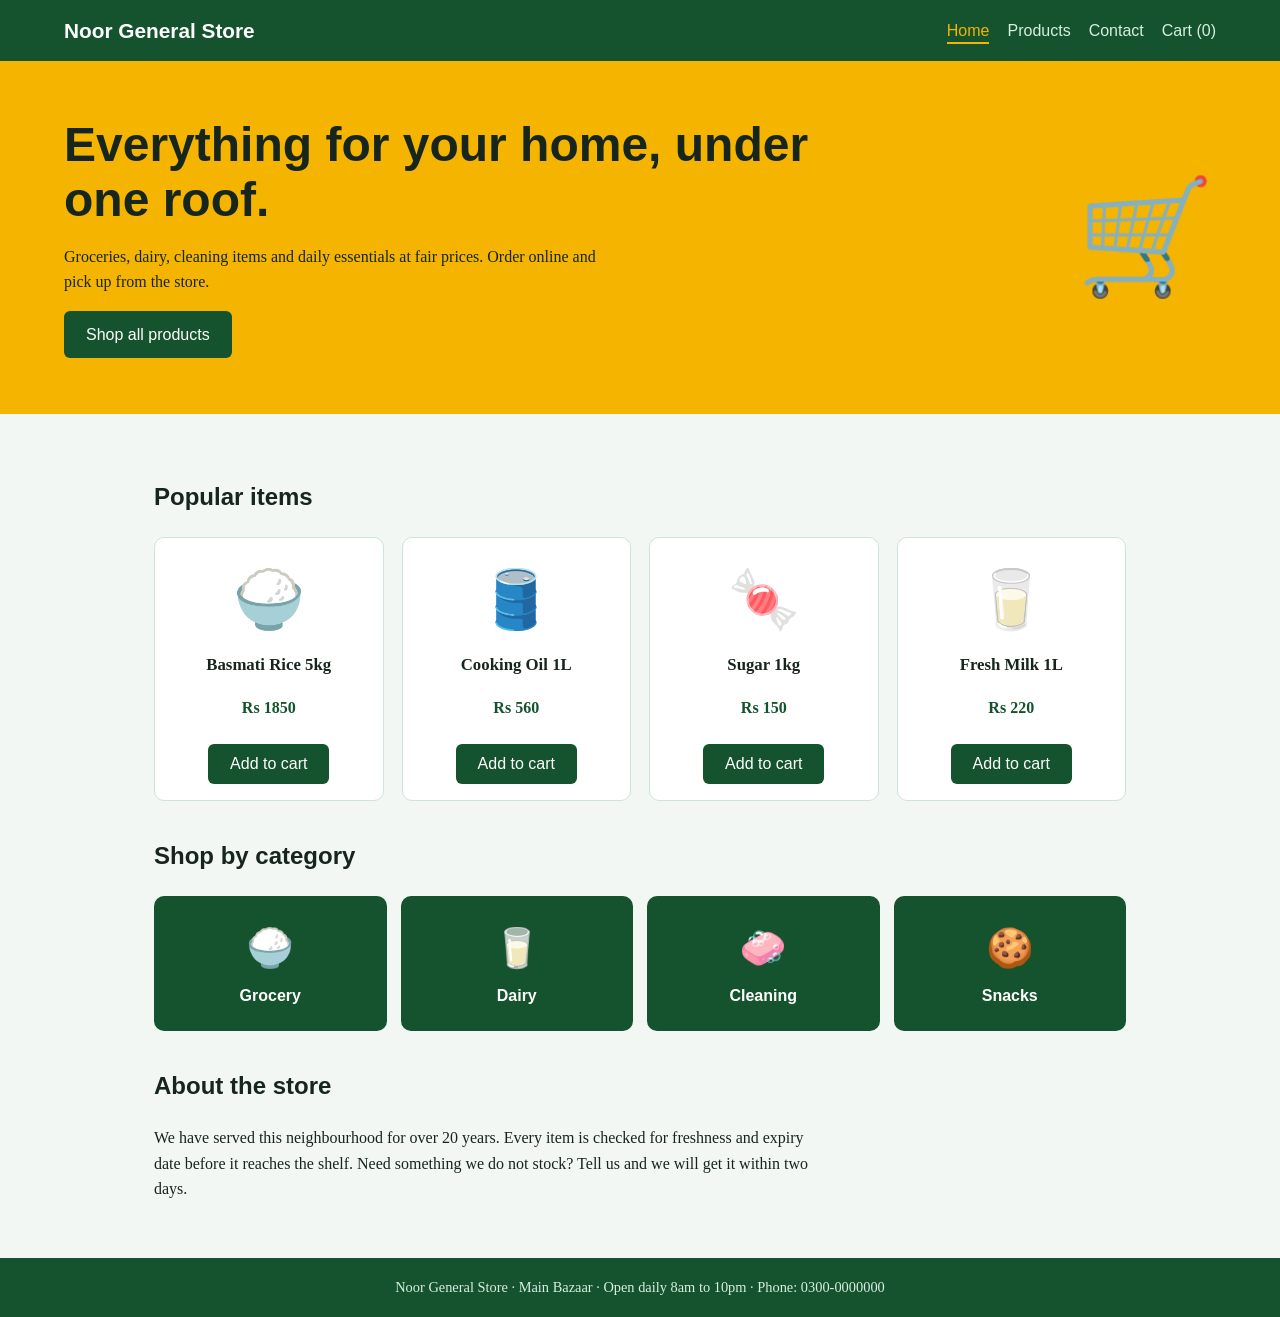
<file: index.html>
<!DOCTYPE html>
<html lang="en"><head><meta charset="UTF-8"><meta name="viewport" content="width=device-width, initial-scale=1">
<title>Noor General Store</title><link rel="stylesheet" href="style.css"></head><body>
<header class="top"><a class="logo" href="index.html">Noor General Store</a><nav><a href="index.html" class="on">Home</a><a href="products.html">Products</a><a href="contact.html">Contact</a><a href="products.html#cart" class="cartlink">Cart (<span id="cartCount">0</span>)</a></nav></header>
<section class="hero"><div><h1>Everything for your home, under one roof.</h1>
<p>Groceries, dairy, cleaning items and daily essentials at fair prices. Order online and pick up from the store.</p>
<a class="btn" href="products.html">Shop all products</a></div><div class="heroart">🛒</div></section>
<main>
<h2>Popular items</h2><div class="grid" id="featured"></div>
<h2>Shop by category</h2><div class="cats">
<div class="cat">🍚<b>Grocery</b></div><div class="cat">🥛<b>Dairy</b></div><div class="cat">🧼<b>Cleaning</b></div><div class="cat">🍪<b>Snacks</b></div></div>
<h2>About the store</h2><p class="about">We have served this neighbourhood for over 20 years. Every item is checked for freshness and expiry date before it reaches the shelf. Need something we do not stock? Tell us and we will get it within two days.</p>
</main>
<footer class="foot"><p>Noor General Store · Main Bazaar · Open daily 8am to 10pm · Phone: 0300-0000000</p></footer><script src="script.js"></script>
</body></html>
</file>
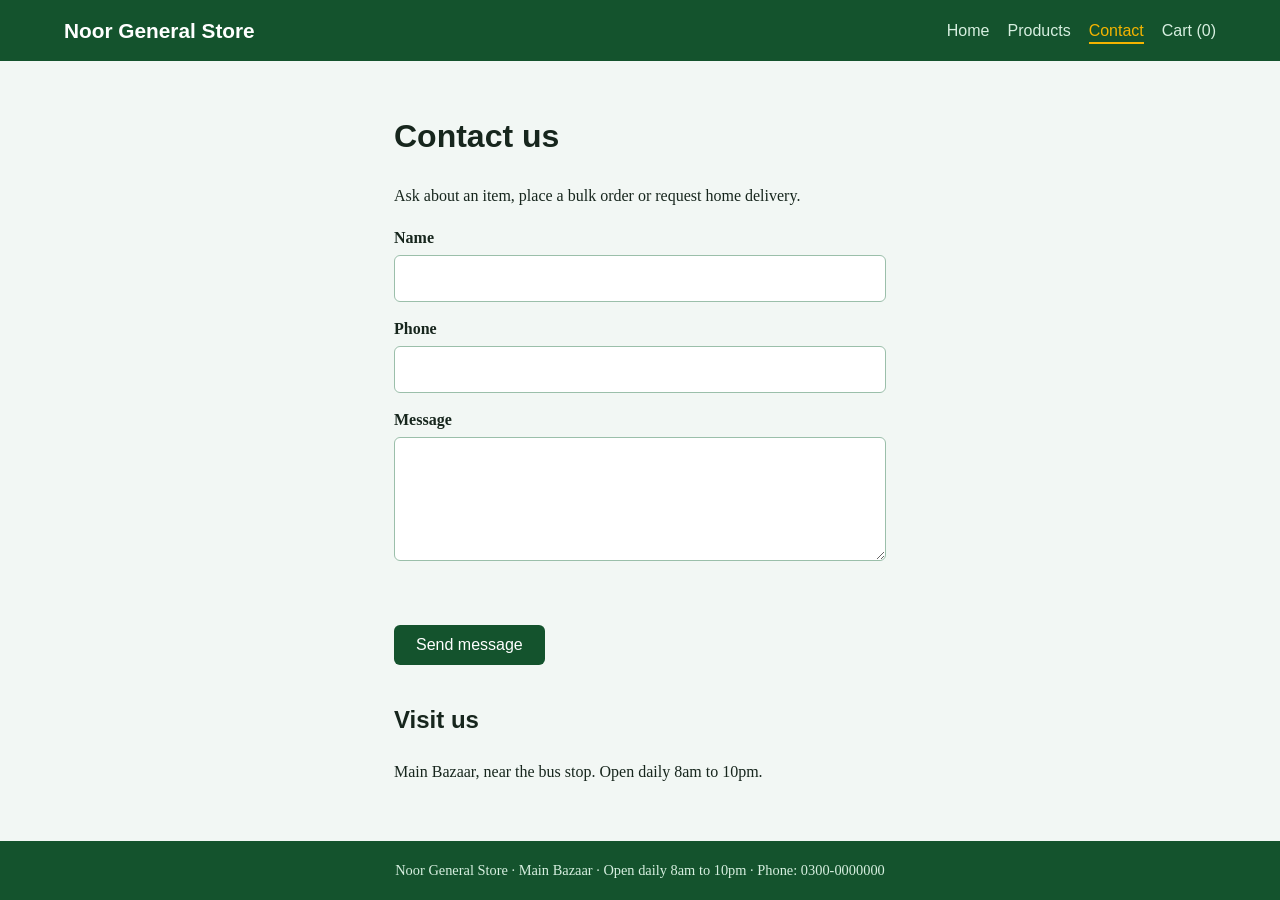
<file: contact.html>
<!DOCTYPE html>
<html lang="en"><head><meta charset="UTF-8"><meta name="viewport" content="width=device-width, initial-scale=1">
<title>Contact | Noor General Store</title><link rel="stylesheet" href="style.css"></head><body>
<header class="top"><a class="logo" href="index.html">Noor General Store</a><nav><a href="index.html">Home</a><a href="products.html">Products</a><a href="contact.html" class="on">Contact</a><a href="products.html#cart" class="cartlink">Cart (<span id="cartCount">0</span>)</a></nav></header>
<main class="narrow"><h1>Contact us</h1><p>Ask about an item, place a bulk order or request home delivery.</p>
<form id="contactForm" novalidate>
<label>Name<input id="name" required></label>
<label>Phone<input id="phone" type="tel" required></label>
<label>Message<textarea id="message" rows="4" required></textarea></label>
<p id="formMsg" role="status"></p><button class="btn" type="submit">Send message</button></form>
<h2>Visit us</h2><p>Main Bazaar, near the bus stop. Open daily 8am to 10pm.</p></main>
<footer class="foot"><p>Noor General Store · Main Bazaar · Open daily 8am to 10pm · Phone: 0300-0000000</p></footer><script src="script.js"></script>
</body></html>
</file>
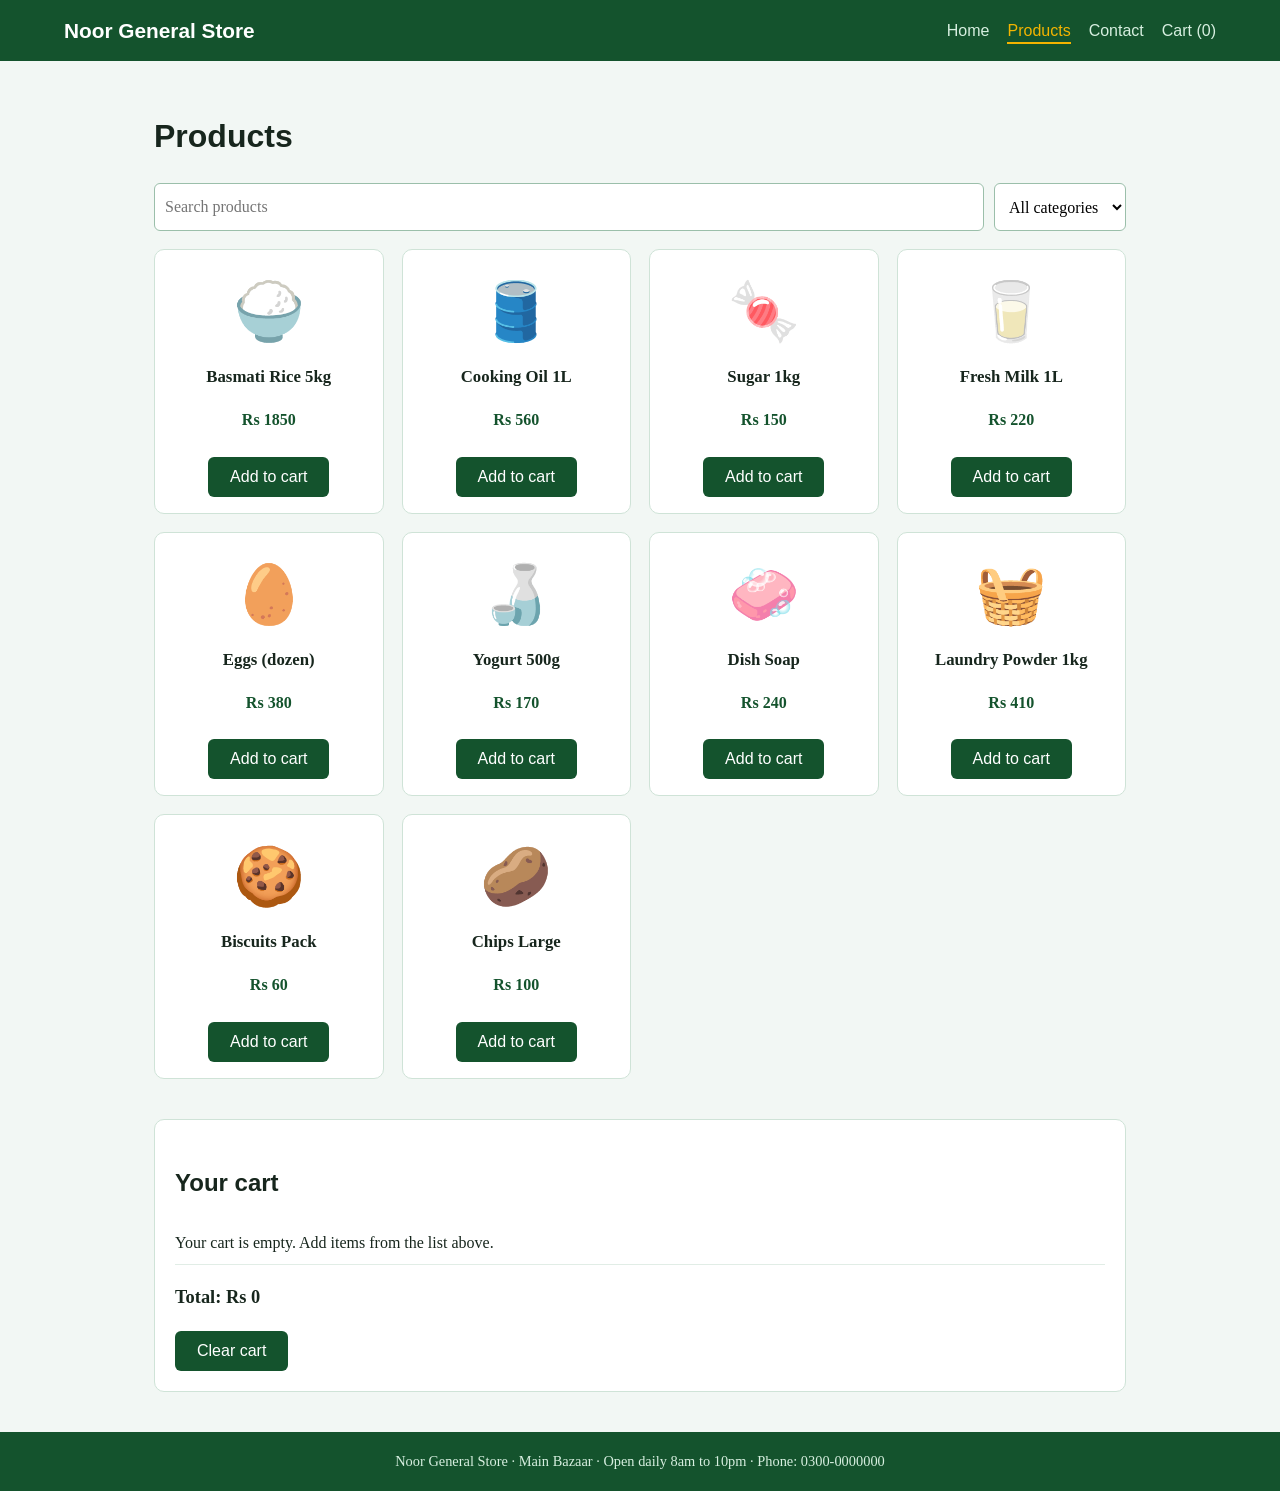
<file: products.html>
<!DOCTYPE html>
<html lang="en"><head><meta charset="UTF-8"><meta name="viewport" content="width=device-width, initial-scale=1">
<title>Products | Noor General Store</title><link rel="stylesheet" href="style.css"></head><body>
<header class="top"><a class="logo" href="index.html">Noor General Store</a><nav><a href="index.html">Home</a><a href="products.html" class="on">Products</a><a href="contact.html">Contact</a><a href="products.html#cart" class="cartlink">Cart (<span id="cartCount">0</span>)</a></nav></header>
<main><h1>Products</h1>
<div class="tools"><input id="search" type="search" placeholder="Search products" aria-label="Search products">
<select id="category" aria-label="Category"><option value="all">All categories</option><option>Grocery</option><option>Dairy</option><option>Cleaning</option><option>Snacks</option></select></div>
<div class="grid" id="products"></div><p id="empty" hidden>No product matches your search. Try another word.</p>
<section id="cart" class="cartbox"><h2>Your cart</h2><ul id="cartItems"></ul><p class="total">Total: Rs <span id="cartTotal">0</span></p>
<button class="btn" id="clearCart" type="button">Clear cart</button></section></main>
<footer class="foot"><p>Noor General Store · Main Bazaar · Open daily 8am to 10pm · Phone: 0300-0000000</p></footer><script src="script.js"></script>
</body></html>
</file>
<file: style.css>
:root{--green:#14532d;--leaf:#2f855a;--sun:#f4b400;--bg:#f2f7f4;--ink:#17261d;--card:#fff}
*{box-sizing:border-box}
body{margin:0;font-family:Georgia,"Times New Roman",serif;background:var(--bg);color:var(--ink);line-height:1.6}
h1,h2,.logo,.btn,nav{font-family:"Trebuchet MS",Verdana,sans-serif}
.top{display:flex;flex-wrap:wrap;justify-content:space-between;align-items:center;gap:8px;padding:14px 5%;background:var(--green)}
.logo{color:#fff;font-size:1.3rem;font-weight:700;text-decoration:none}
nav a{color:#d7efe0;margin-left:18px;text-decoration:none;padding-bottom:3px}
nav a.on{color:var(--sun);border-bottom:2px solid var(--sun)}
nav a:hover,nav a:focus-visible{color:#fff}
.hero{display:flex;align-items:center;justify-content:space-between;gap:20px;padding:56px 5%;background:var(--sun)}
.hero h1{font-size:clamp(1.8rem,5vw,3rem);line-height:1.15;margin:0 0 12px;max-width:16em}
.hero p{max-width:34em}.heroart{font-size:7rem}
.btn{display:inline-block;background:var(--green);color:#fff;border:0;padding:11px 22px;border-radius:6px;font-size:1rem;cursor:pointer;text-decoration:none}
.btn:hover{background:var(--leaf)}
.btn:focus-visible,input:focus-visible,select:focus-visible,textarea:focus-visible{outline:3px solid var(--sun);outline-offset:2px}
main{padding:28px 5% 40px;max-width:1100px;margin:auto}
.narrow{max-width:620px}
h2{margin-top:36px}
.grid{display:grid;grid-template-columns:repeat(auto-fill,minmax(210px,1fr));gap:18px}
.card{background:var(--card);border:1px solid #cfe3d7;border-radius:10px;padding:16px;text-align:center}
.card .pic{font-size:3.6rem}
.card h3{margin:6px 0 2px;font-size:1.05rem}.price{font-weight:700;color:var(--green)}
.card button{margin-top:8px}
.cats{display:grid;grid-template-columns:repeat(auto-fit,minmax(130px,1fr));gap:14px}
.cat{background:var(--green);color:#fff;border-radius:10px;padding:22px 10px;text-align:center;font-size:2.4rem}
.cat b{display:block;font-size:1rem;font-family:"Trebuchet MS",sans-serif;margin-top:4px}
.about{max-width:42em}
.tools{display:flex;flex-wrap:wrap;gap:10px;margin-bottom:18px}
input,select,textarea{font:inherit;padding:10px;border:1px solid #9bbfaa;border-radius:6px;background:#fff;width:100%}
.tools input{flex:1;min-width:200px;width:auto}.tools select{width:auto}
form label{display:block;margin-bottom:14px;font-weight:700}
form input,form textarea{margin-top:4px;font-weight:400}
#formMsg{min-height:1.5em;font-weight:700}.ok{color:var(--leaf)}.err{color:#b42318}
.cartbox{margin-top:40px;background:var(--card);border:1px solid #cfe3d7;border-radius:10px;padding:8px 20px 20px}
.cartbox ul{list-style:none;padding:0}
.cartbox li{display:flex;justify-content:space-between;gap:10px;padding:8px 0;border-bottom:1px solid #e1ede6}
.cartbox li button{background:none;border:0;color:#b42318;cursor:pointer;font:inherit}
.total{font-weight:700;font-size:1.15rem}
.foot{background:var(--green);color:#d7efe0;text-align:center;padding:18px 5%;font-size:.9rem}
.foot p{margin:0}
@media (max-width:600px){.heroart{display:none}nav a{margin:0 12px 0 0}}
</file>
